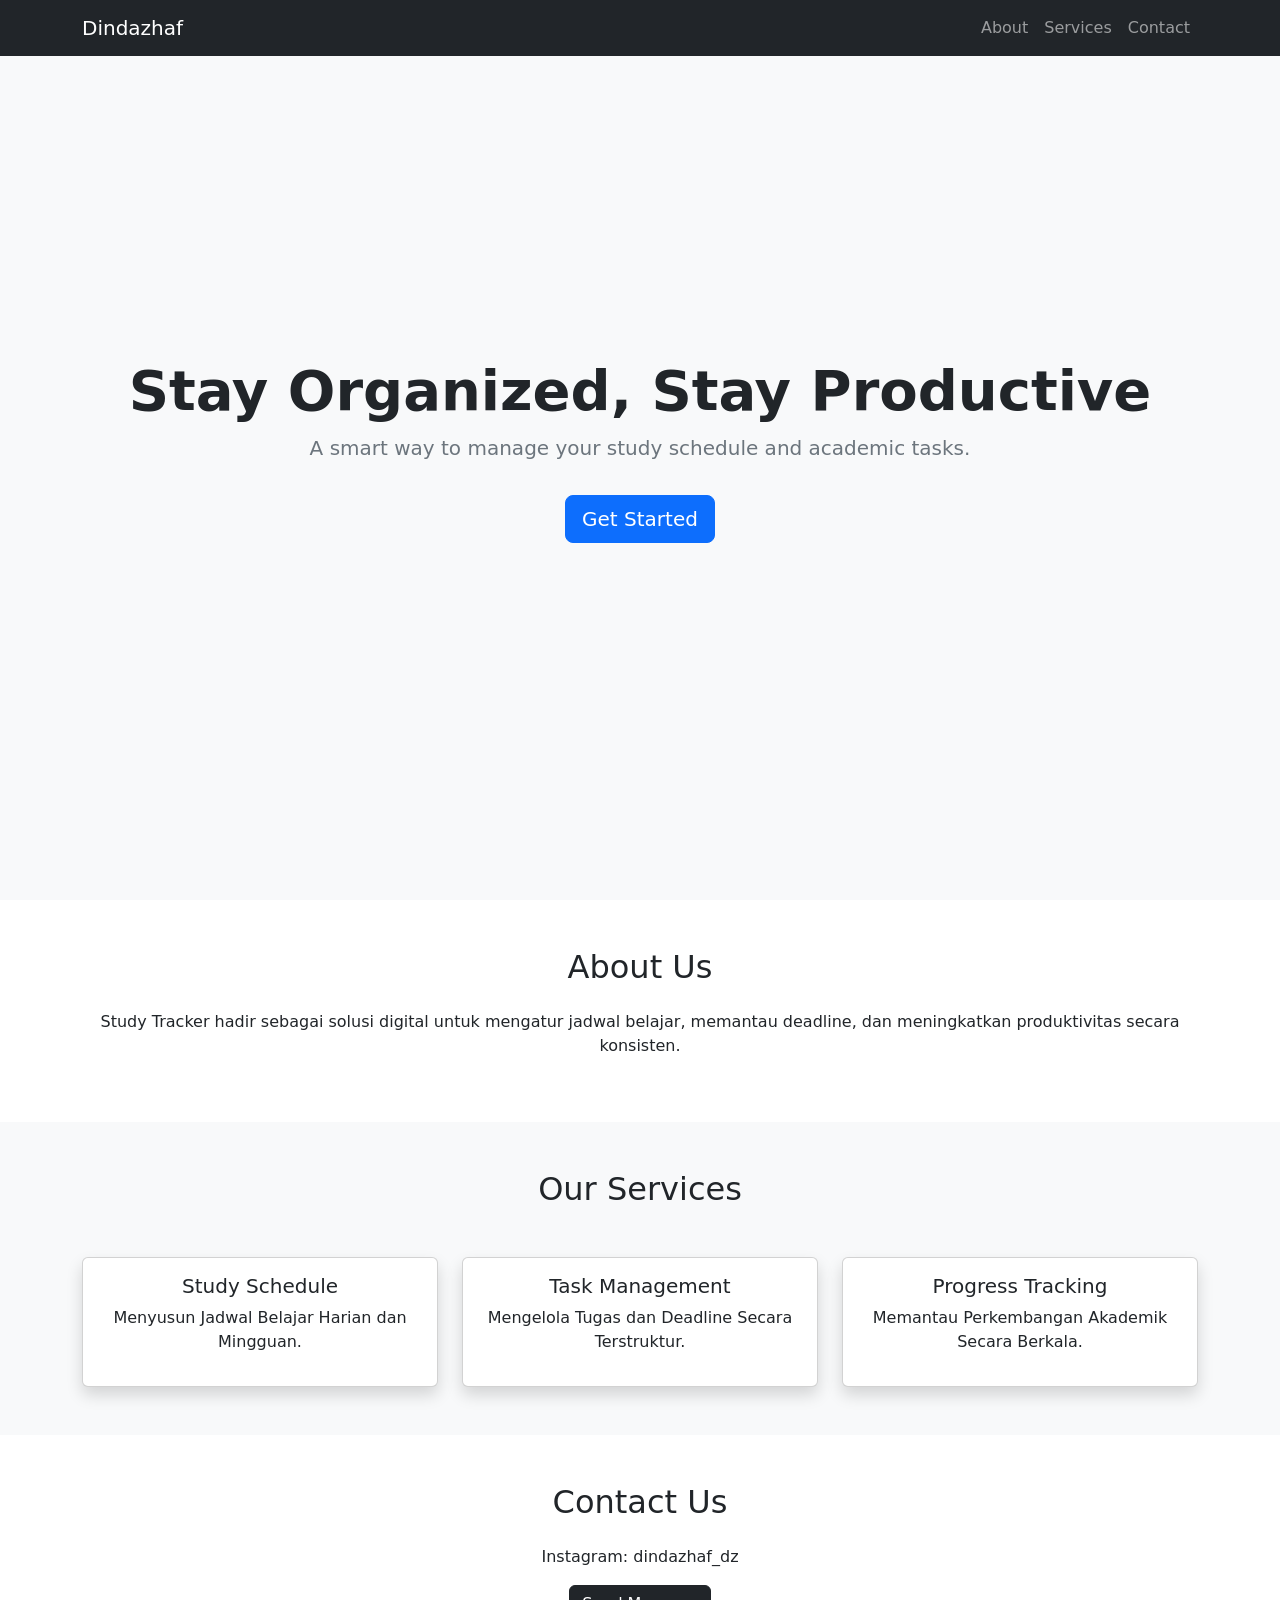
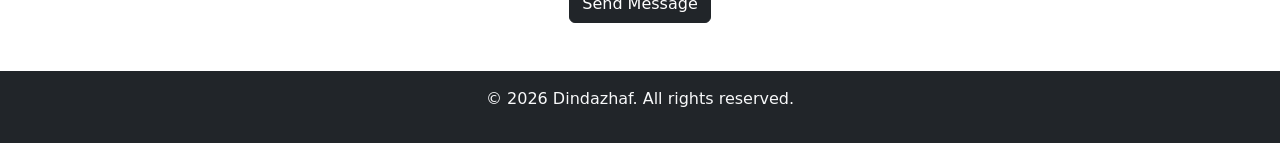
<file: Tugas 1/index.html>
<!DOCTYPE html>
<html lang="id">
<head>
    <meta charset="UTF-8">
    <meta name="viewport" content="width=device-width, initial-scale=1.0">
    <title>Dindazhaf - Landing Page</title>

    <!-- Bootstrap CSS -->
    <link href="https://cdn.jsdelivr.net/npm/bootstrap@5.3.2/dist/css/bootstrap.min.css" rel="stylesheet">

    <!-- Custom CSS -->
    <link rel="stylesheet" href="style.css">
</head>
<body>

<!-- Navbar -->
<nav class="navbar navbar-expand-lg navbar-dark bg-dark fixed-top">
  <div class="container">
    <a class="navbar-brand" href="#">Dindazhaf</a>
    <button class="navbar-toggler" type="button" data-bs-toggle="collapse" data-bs-target="#navbarNav">
      <span class="navbar-toggler-icon"></span>
    </button>
    <div class="collapse navbar-collapse" id="navbarNav">
      <ul class="navbar-nav ms-auto">
        <li class="nav-item"><a class="nav-link" href="#about">About</a></li>
        <li class="nav-item"><a class="nav-link" href="#services">Services</a></li>
        <li class="nav-item"><a class="nav-link" href="#contact">Contact</a></li>
      </ul>
    </div>
  </div>
</nav>

<!-- Hero Section -->
<section class="hero text-center">
  <div class="container">
    <h1 class="display-4 fw-bold">Stay Organized, Stay Productive</h1>
    <p class="lead">A smart way to manage your study schedule and academic tasks.</p>
    <a href="#contact" class="btn btn-primary btn-lg mt-3">Get Started</a>
  </div>
</section>

<!-- About -->
<section id="about" class="py-5">
  <div class="container text-center">
    <h2 class="mb-4">About Us</h2>
    <p>Study Tracker hadir sebagai solusi digital untuk mengatur jadwal belajar, memantau deadline, dan meningkatkan produktivitas secara konsisten.</p>
  </div>
</section>

<!-- Services -->
<section id="services" class="bg-light py-5">
  <div class="container text-center">
    <h2 class="mb-5">Our Services</h2>
    <div class="row">
      <div class="col-md-4">
        <div class="card p-3 shadow">
          <h5>Study Schedule</h5>
          <p>Menyusun Jadwal Belajar Harian dan Mingguan.</p>
        </div>
      </div>
      <div class="col-md-4">
        <div class="card p-3 shadow">
          <h5>Task Management</h5>
            <p>Mengelola Tugas dan Deadline Secara Terstruktur.</p>
        </div>
      </div>
      <div class="col-md-4">
        <div class="card p-3 shadow">
          <h5>Progress Tracking</h5>
          <p>Memantau Perkembangan Akademik Secara Berkala.</p>
        </div>
      </div>
    </div>
  </div>
</section>

<!-- Contact -->
<section id="contact" class="py-5">
  <div class="container text-center">
    <h2 class="mb-4">Contact Us</h2>
    <p>Instagram: dindazhaf_dz</p>
    <button class="btn btn-dark">Send Message</button>
  </div>
</section>

<!-- Footer -->
<footer class="bg-dark text-light text-center py-3">
  <p>&copy; 2026 Dindazhaf. All rights reserved.</p>
</footer>

<!-- Bootstrap JS -->
<script src="https://cdn.jsdelivr.net/npm/bootstrap@5.3.2/dist/js/bootstrap.bundle.min.js"></script>
</body>
</html>
</file>
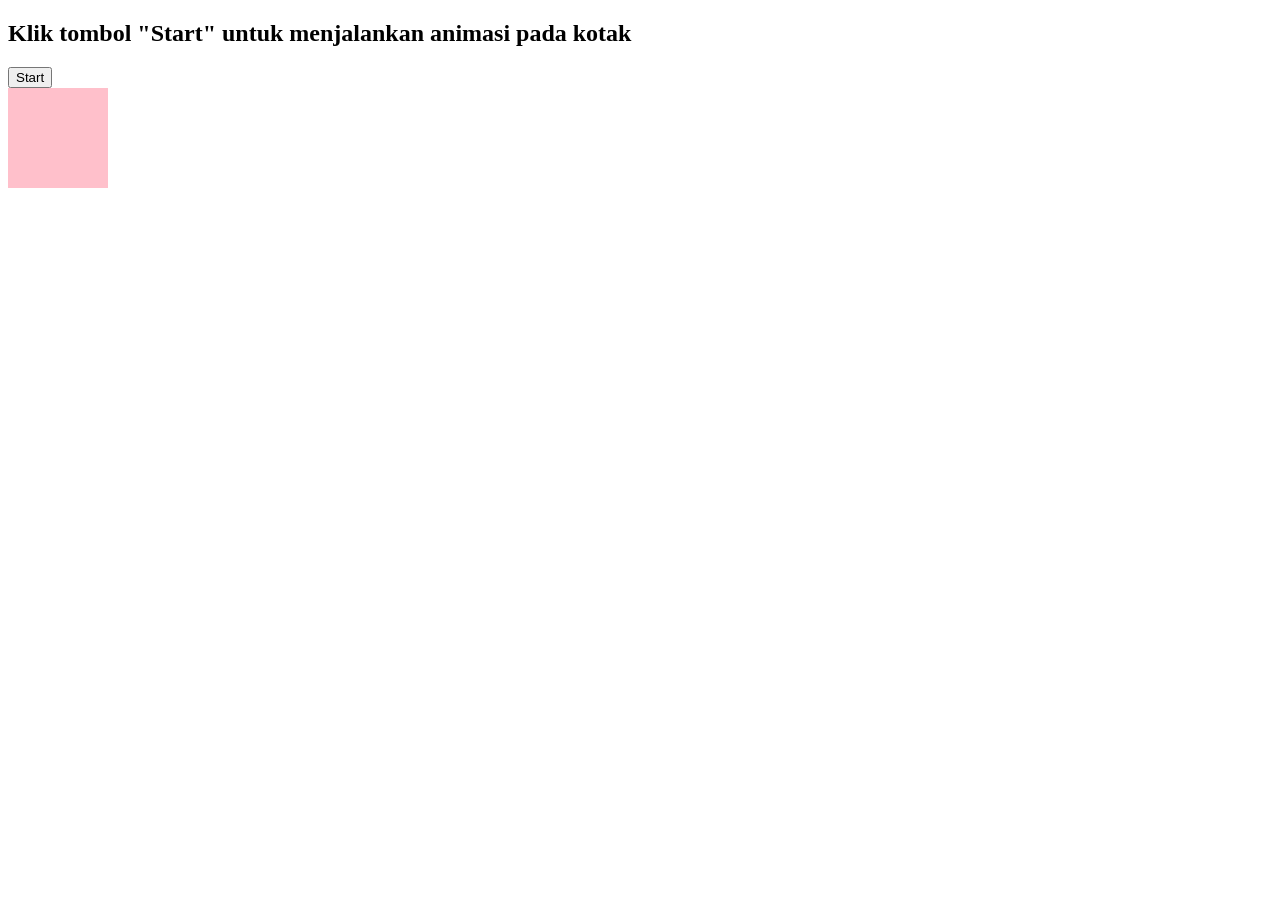
<file: Tugas 2/animasi.html>
<!DOCTYPE html>
<html>
<head>
<title>Animasi jQuery</title>

<script src="https://code.jquery.com/jquery-3.6.0.min.js"></script>

<style>
#kotak{
    width:100px;
    height:100px;
    background:pink;
    position:relative;
}
</style>

</head>
<body>

<h2>Klik tombol "Start" untuk menjalankan animasi pada kotak</h2>

<button id="animate">Start</button>

<div id="kotak"></div>

<script>
$(document).ready(function(){

    $("#animate").click(function(){
        $("#kotak").animate({
            left:'250px'
        },1000).animate({
            left:'0px'
        },1000);
    });

});
</script>

</body>
</html>
</file>
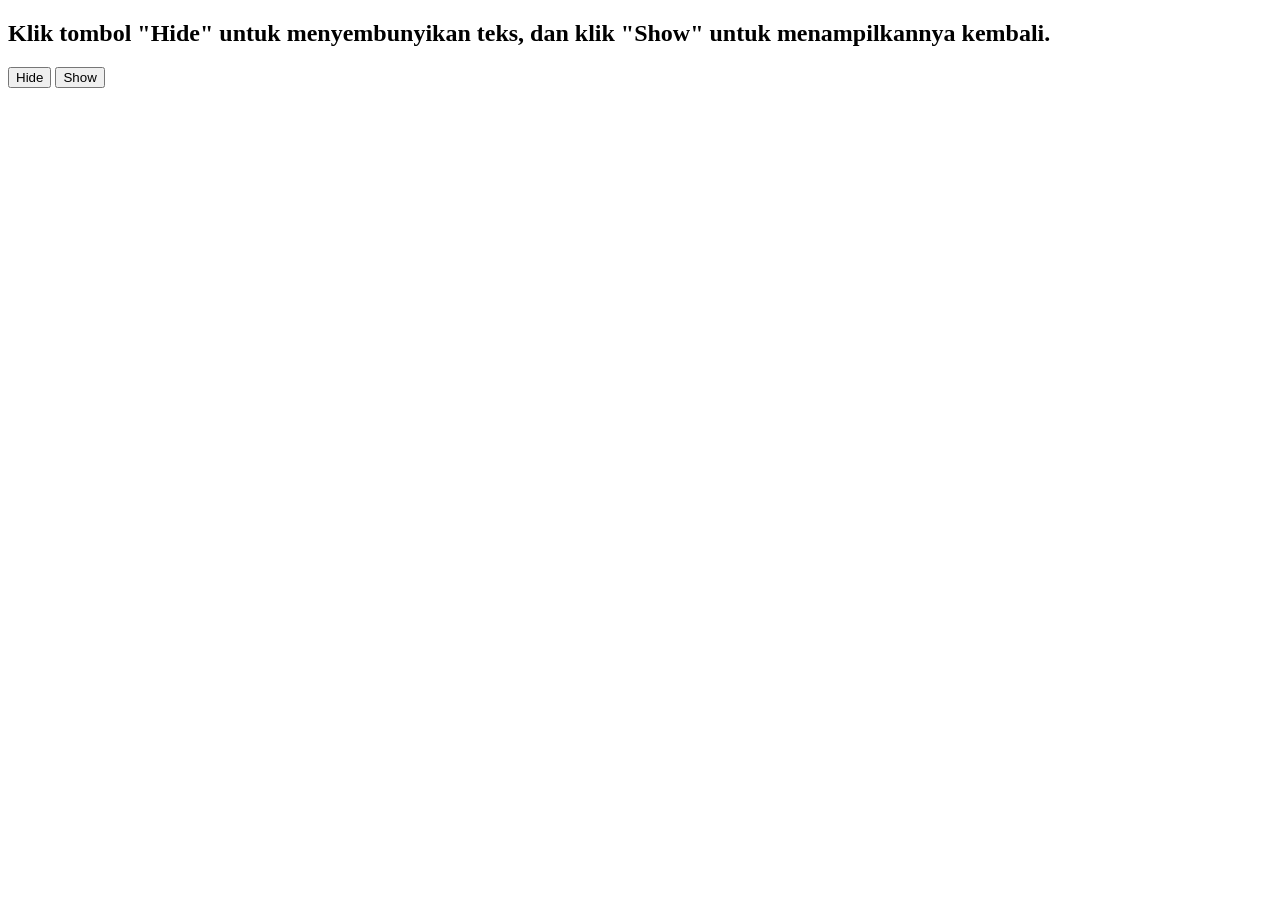
<file: Tugas 2/hide-show.html>
<!DOCTYPE html>
<html>
<head>
<title>Efek Hide Show</title>

<script src="https://code.jquery.com/jquery-3.6.0.min.js"></script>

</head>
<body>

<h2 id="teks">Klik tombol "Hide" untuk menyembunyikan teks, dan klik "Show" untuk menampilkannya kembali.</h2>

<button id="hide">Hide</button>
<button id="show">Show</button>

<script>
$(document).ready(function(){

    $("#hide").click(function(){
        $("#teks").hide();
    });

    $("#show").click(function(){
        $("#teks").show();
    });

});
</script>

</body>
</html>
</file>
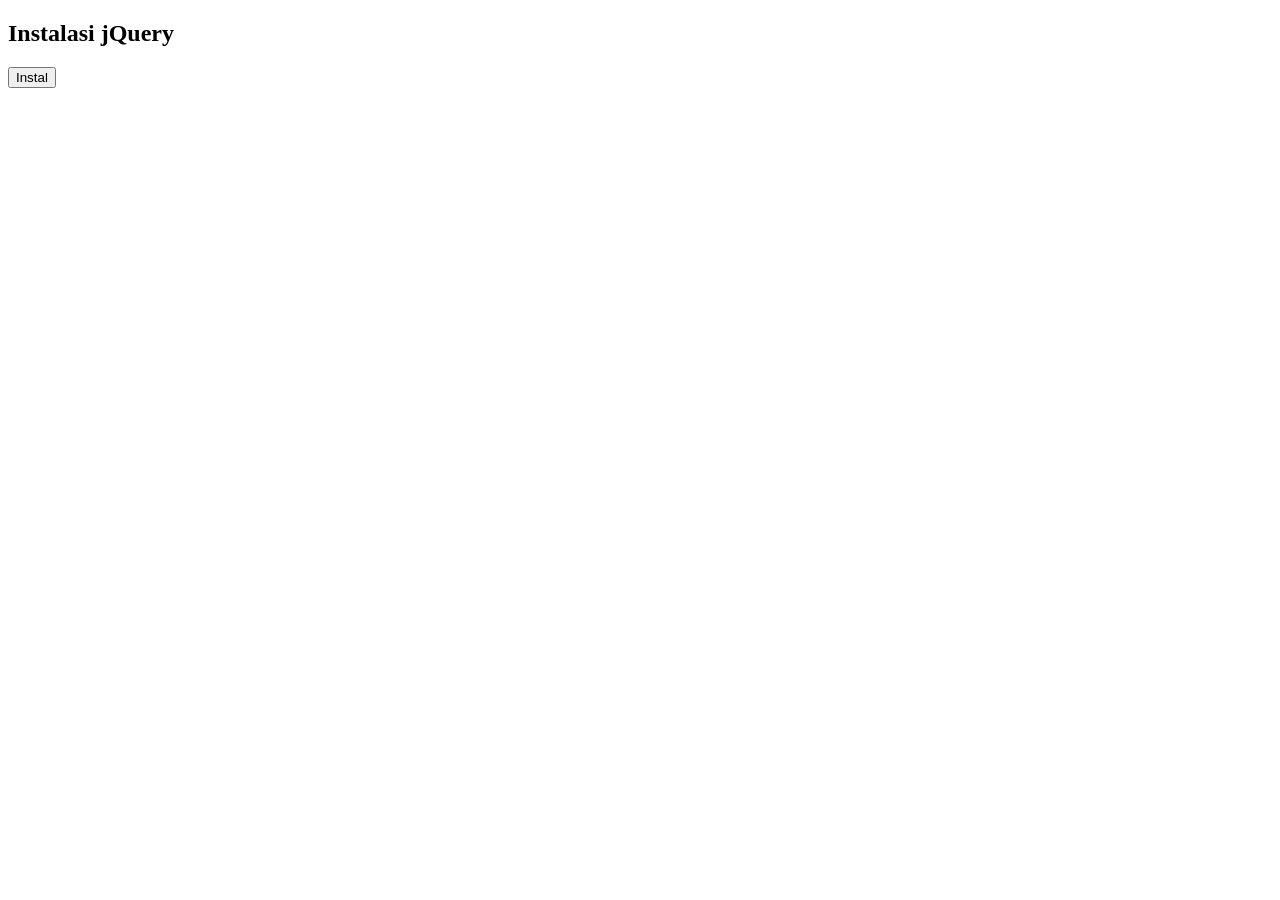
<file: Tugas 2/jQuery.html>
<!DOCTYPE html>
<html>
<head>
    <title>Instalasi jQuery</title>

    <!-- Import jQuery -->
    <script src="https://code.jquery.com/jquery-3.6.0.min.js"></script>

</head>
<body>

<h2>Instalasi jQuery</h2>

<button id="btn">Instal</button>

<script>
$(document).ready(function(){
    $("#btn").click(function(){
        alert("jQuery Berhasil Terpasang!");
    });
});
</script>

</body>
</html>
</file>
<file: Tugas 1/style.css>
.hero {
    height: 100vh;
    background-color: #f8f9fa; /* warna abu-abu soft bootstrap */
    display: flex;
    align-items: center;
}

.hero h1 {
    color: #212529;
}

.hero p {
    color: #6c757d;
}
</file>
